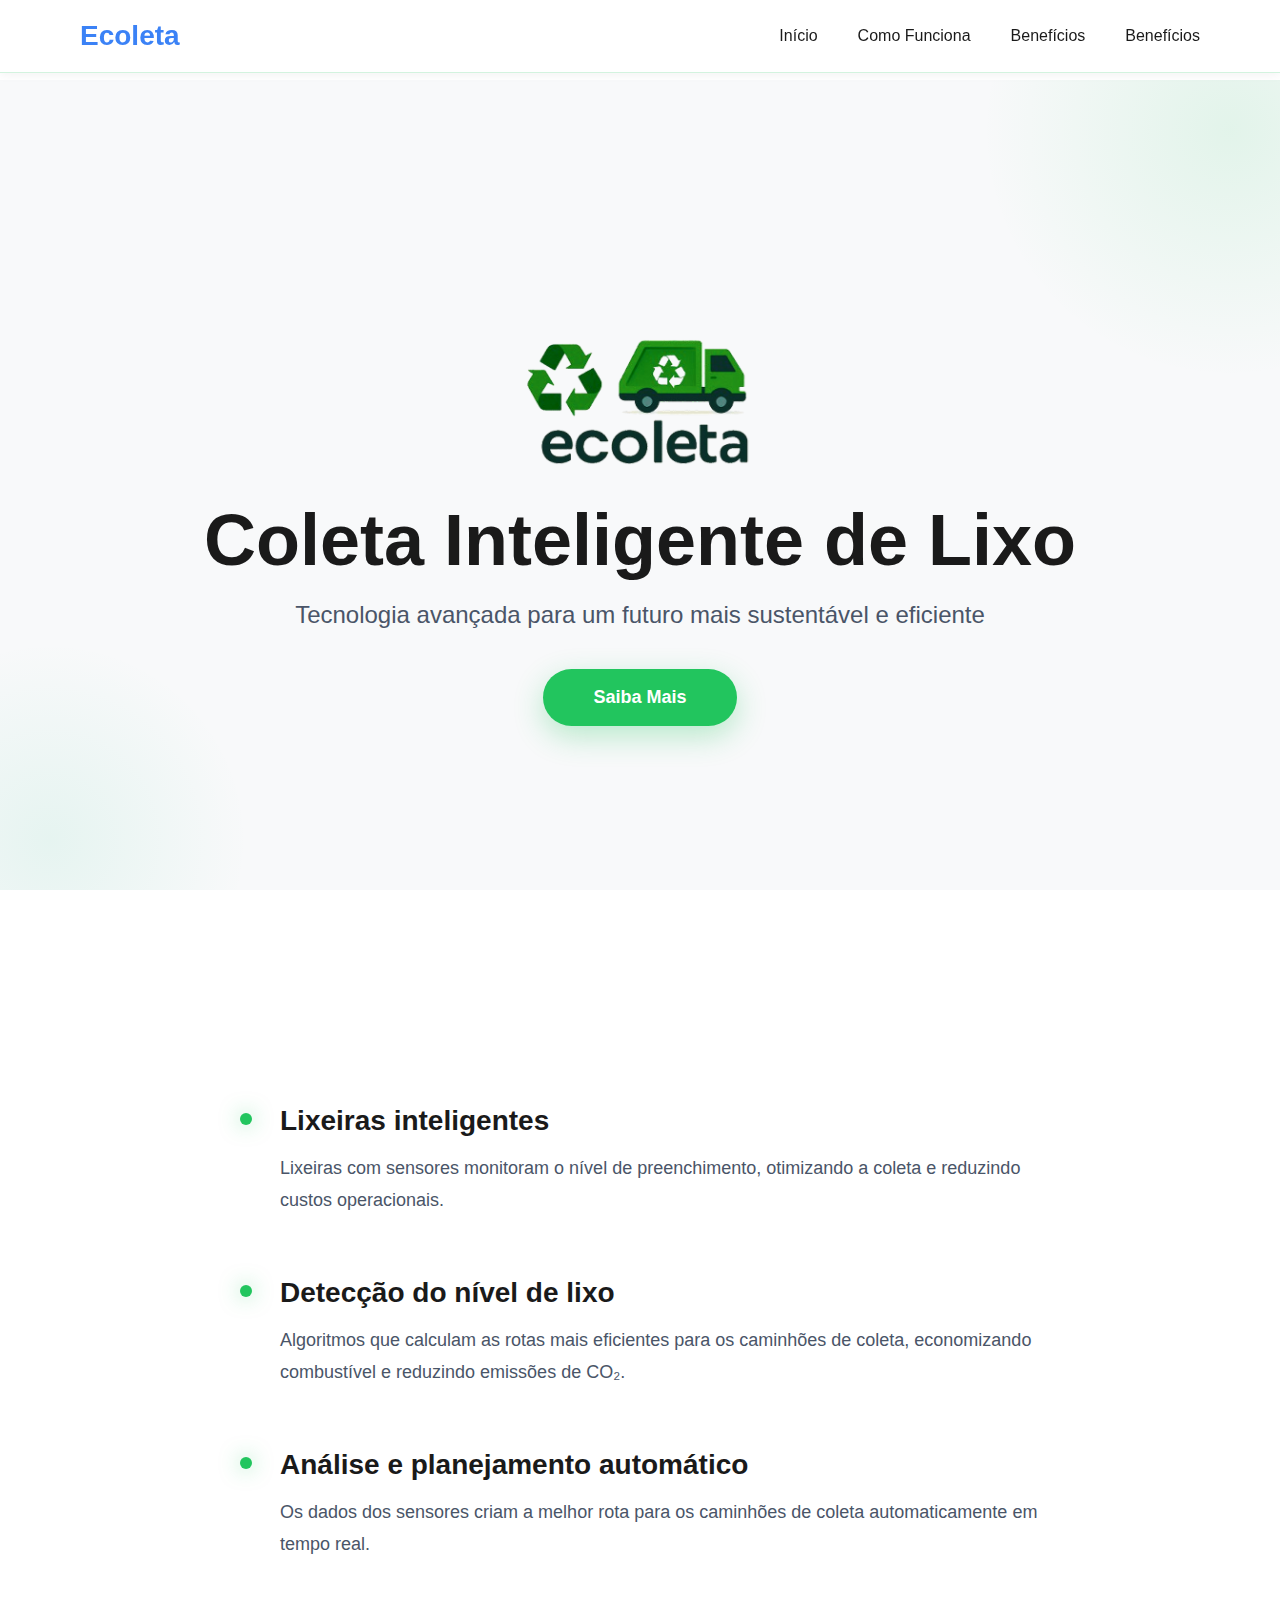
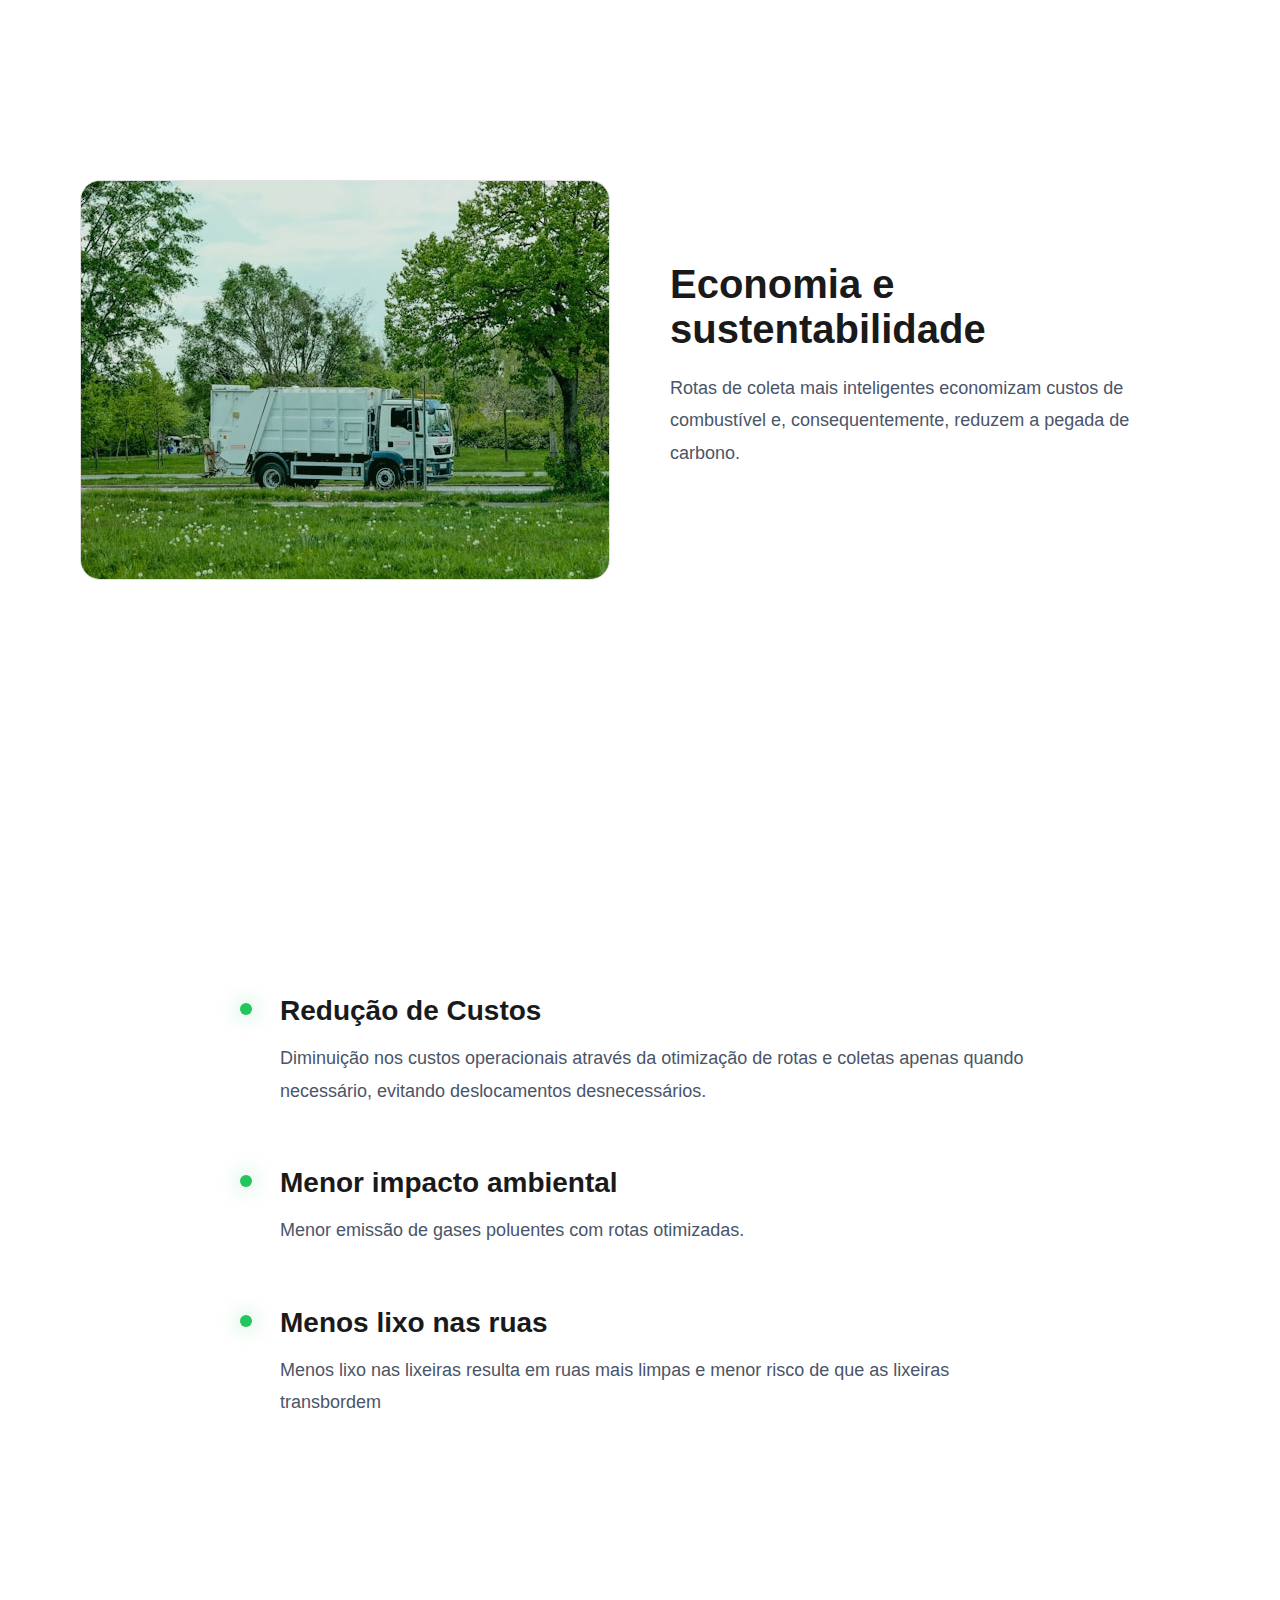
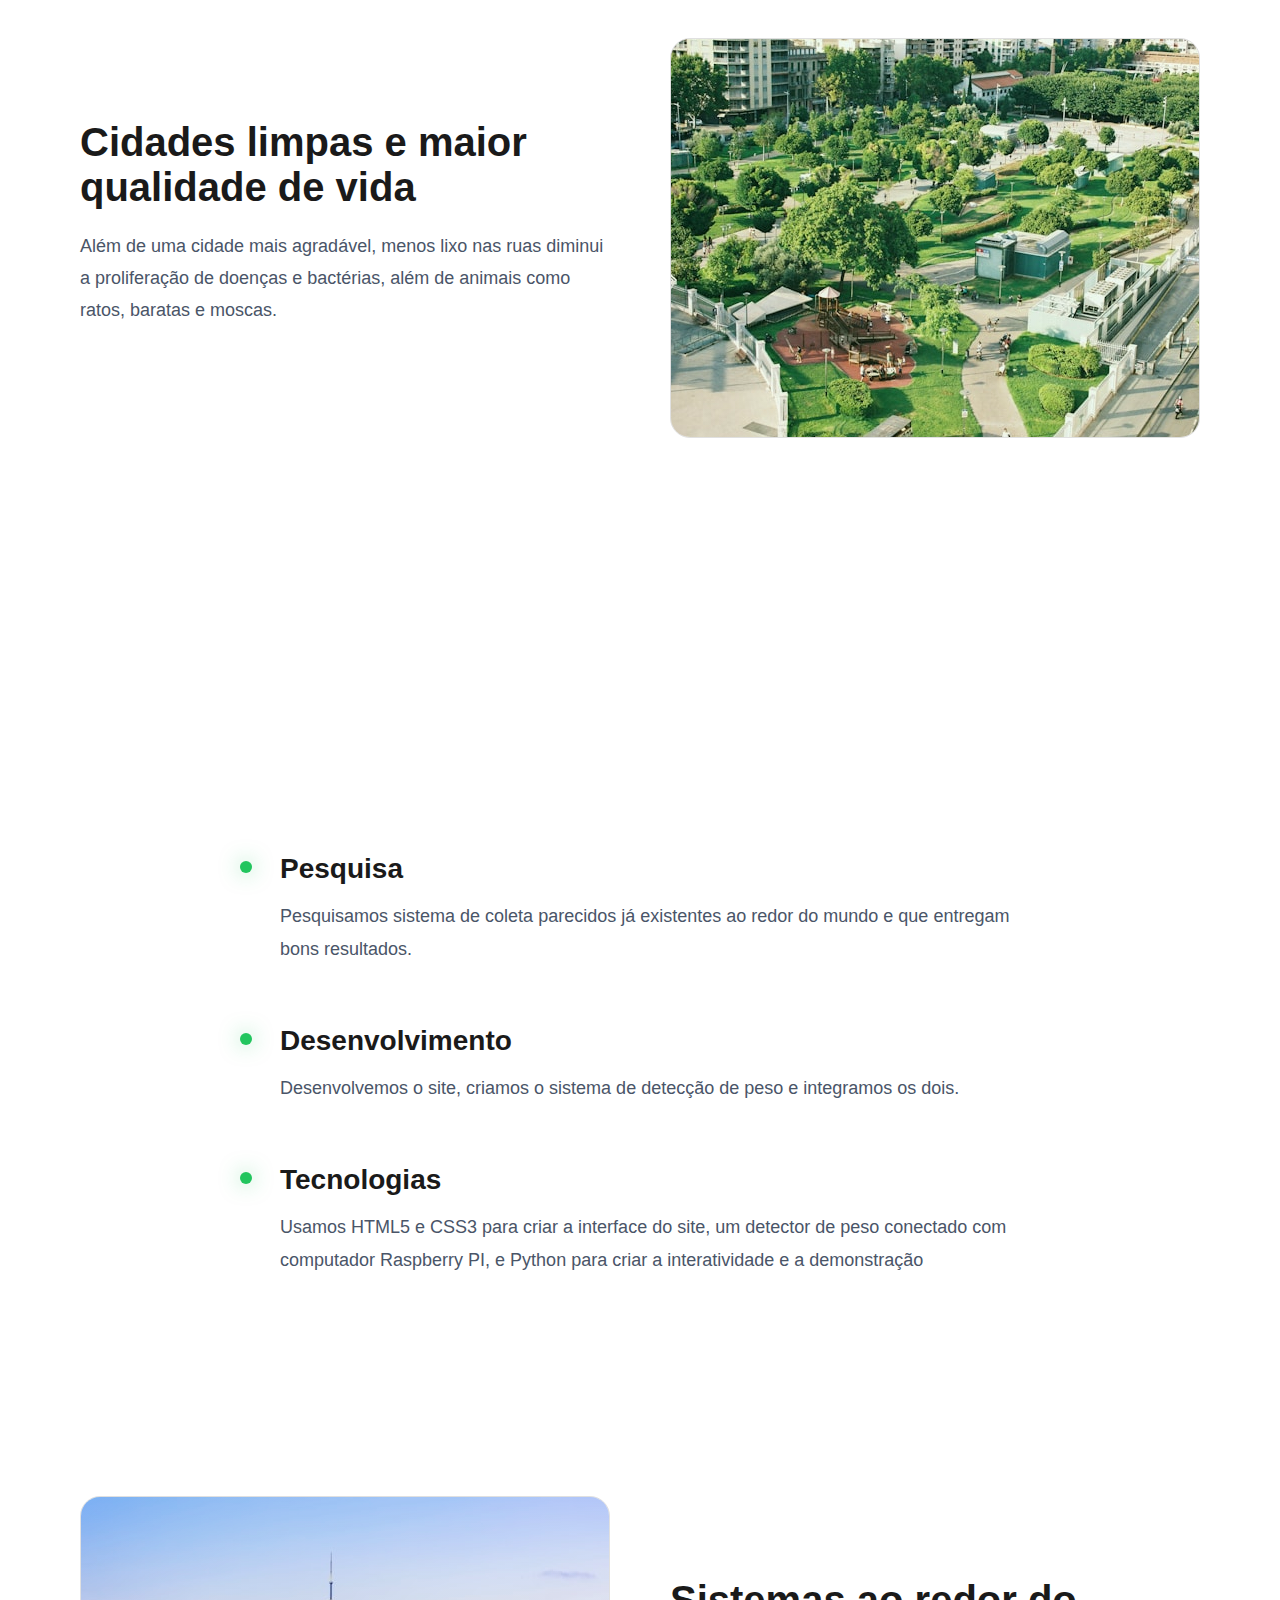
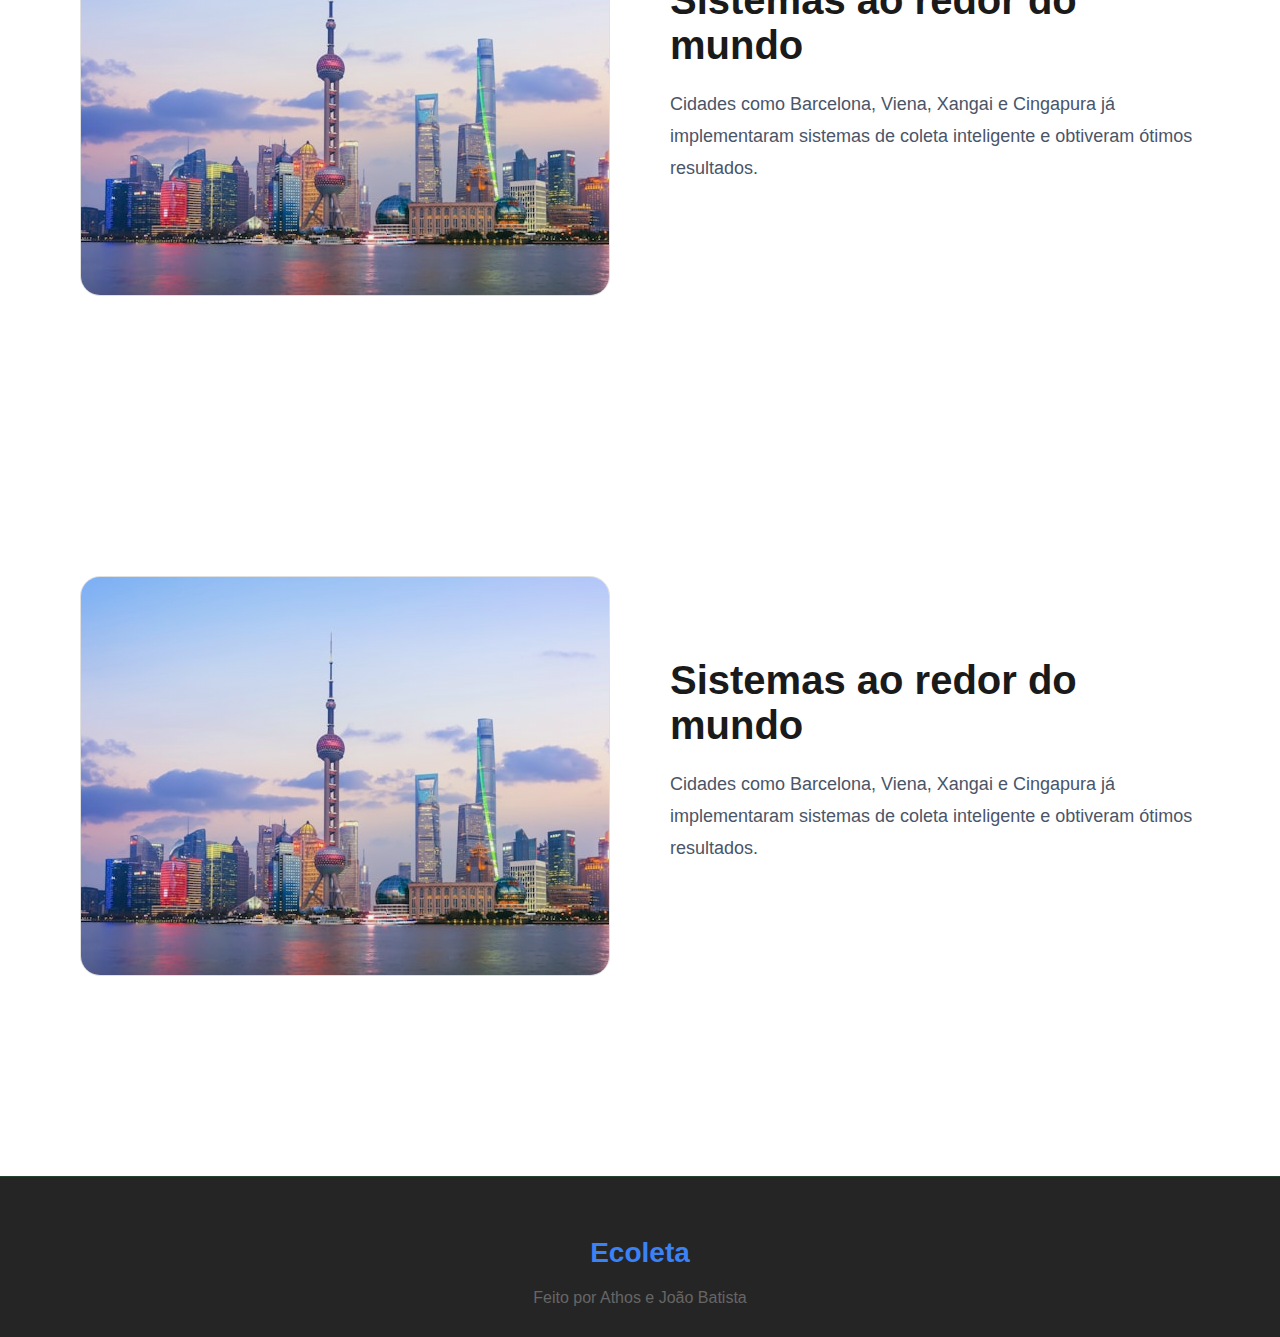
<file: v2/index.html>
<!DOCTYPE html>
<html lang="pt-BR">
<head>
    <meta charset="UTF-8">
    <meta name="viewport" content="width=device-width, initial-scale=1.0">
    <title>Coleta Inteligente de Lixo</title>
    <link rel="stylesheet" href="style.css">
</head>
<body>
    <!-- Header -->
    <header>
        <nav>
            <div class="logo">Ecoleta</div>
            <ul class="nav-links">
                <li><a href="#home">Início</a></li>
                <li><a href="#como-funciona">Como Funciona</a></li>
                <li><a href="#beneficios">Benefícios</a></li>
                <li><a href="#projeto">Benefícios</a></li>
            </ul>
        </nav>
    </header>

    <!-- Hero Section -->
    <section class="hero" id="home">
        <div class="hero-content">
            <img src="imgs/logo.png" alt="" id="logo">
            <h1>Coleta Inteligente de Lixo</h1>
            <p>Tecnologia avançada para um futuro mais sustentável e eficiente</p>
            <a href="#" class="cta-button">Saiba Mais</a>
        </div>
    </section>

    <!-- Section 1: Como Funciona -->
    <section class="section" id="como-funciona">
        <h2 class="section-title">Como Funciona</h2>
        <div class="text-points">
            <div class="point-item">
                <h3>Lixeiras inteligentes</h3>
                <p>Lixeiras com sensores monitoram o nível de preenchimento, otimizando a coleta e reduzindo custos operacionais.</p>
            </div>
            <div class="point-item">
                <h3>Detecção do nível de lixo</h3>
                <p>Algoritmos que calculam as rotas mais eficientes para os caminhões de coleta, economizando combustível e reduzindo emissões de CO₂.</p>
            </div>
            <div class="point-item">
                <h3>Análise e planejamento automático</h3>
                <p>Os dados dos sensores criam a melhor rota para os caminhões de coleta automaticamente em tempo real.</p>
            </div>
        </div>
    </section>

    <!-- Section 2: Image + Text -->
    <section class="section">
        <div class="image-section">
            <div class="image-placeholder"><img src="imgs/egor-komarov-ACOtEB5ssOk-unsplash.jpg" alt=""></div>
            <div class="image-content">
                <h2>Economia e sustentabilidade</h2>
                <p>Rotas de coleta mais inteligentes economizam custos de combustível e, consequentemente, reduzem a pegada de carbono.</p>
            </div>
        </div>
    </section>

    <!-- Section 3: Benefícios -->
    <section class="section" id="beneficios">
        <h2 class="section-title">Benefícios</h2>
        <div class="text-points">
            <div class="point-item">
                <h3>Redução de Custos</h3>
                <p>Diminuição nos custos operacionais através da otimização de rotas e coletas apenas quando necessário, evitando deslocamentos desnecessários.</p>
            </div>
            <div class="point-item">
                <h3>Menor impacto ambiental</h3>
                <p>Menor emissão de gases poluentes com rotas otimizadas.</p>
            </div>
            <div class="point-item">
                <h3>Menos lixo nas ruas</h3>
                <p>Menos lixo nas lixeiras resulta em ruas mais limpas e menor risco de que as lixeiras transbordem</p>
            </div>
        </div>
    </section>

    <!-- Section 4: Text + Image (Reversed) -->
    <section class="section">
        <div class="image-section reverse">
            <div class="image-placeholder"><img src="imgs/nerea-marti-sesarino-_NpSkRaTy0A-unsplash.jpg" alt=""></div>
            <div class="image-content">
                <h2>Cidades limpas e maior qualidade de vida</h2>
                <p>Além de uma cidade mais agradável, menos lixo nas ruas diminui a proliferação de doenças e bactérias, além de animais como ratos, baratas e moscas.</p>
            </div>
        </div>
    </section>

    <!-- Section 5: Projeto -->
    <section class="section" id="projeto">
        <h2 class="section-title">Projeto</h2>
        <div class="text-points">
            <div class="point-item">
                <h3>Pesquisa</h3>
                <p>Pesquisamos sistema de coleta parecidos já existentes ao redor do mundo e que entregam bons resultados.</p>
            </div>
            <div class="point-item">
                <h3>Desenvolvimento</h3>
                <p>Desenvolvemos o site, criamos o sistema de detecção de peso e integramos os dois.</p>
            </div>
            <div class="point-item">
                <h3>Tecnologias</h3>
                <p>Usamos HTML5 e CSS3 para criar a interface do site, um detector de peso conectado com computador Raspberry PI, e Python para criar a interatividade e a demonstração</p>
            </div>
        </div>
    </section>

    <!-- Section 6: Image + Text -->
    <section class="section">
        <div class="image-section">
            <div class="image-placeholder"><img src="imgs/edward-he-uKyzXEc2k_s-unsplash.jpg" alt=""></div>
            <div class="image-content">
                <h2>Sistemas ao redor do mundo</h2>
                <p>Cidades como Barcelona, Viena, Xangai e Cingapura já implementaram sistemas de coleta inteligente e obtiveram ótimos resultados.</p>
            </div>
        </div>
    </section>

    <section class="section">
        <div class="image-section">
            <div class="image-placeholder"><img src="imgs/edward-he-uKyzXEc2k_s-unsplash.jpg" alt=""></div>
            <div class="image-content">
                <h2>Sistemas ao redor do mundo</h2>
                <p>Cidades como Barcelona, Viena, Xangai e Cingapura já implementaram sistemas de coleta inteligente e obtiveram ótimos resultados.</p>
            </div>
        </div>
    </section>

    <!-- Footer -->
    <footer>
        <div class="logo">Ecoleta</div>
        <p>Feito por Athos e João Batista</p>
    </footer>
</body>
</html>
</file>
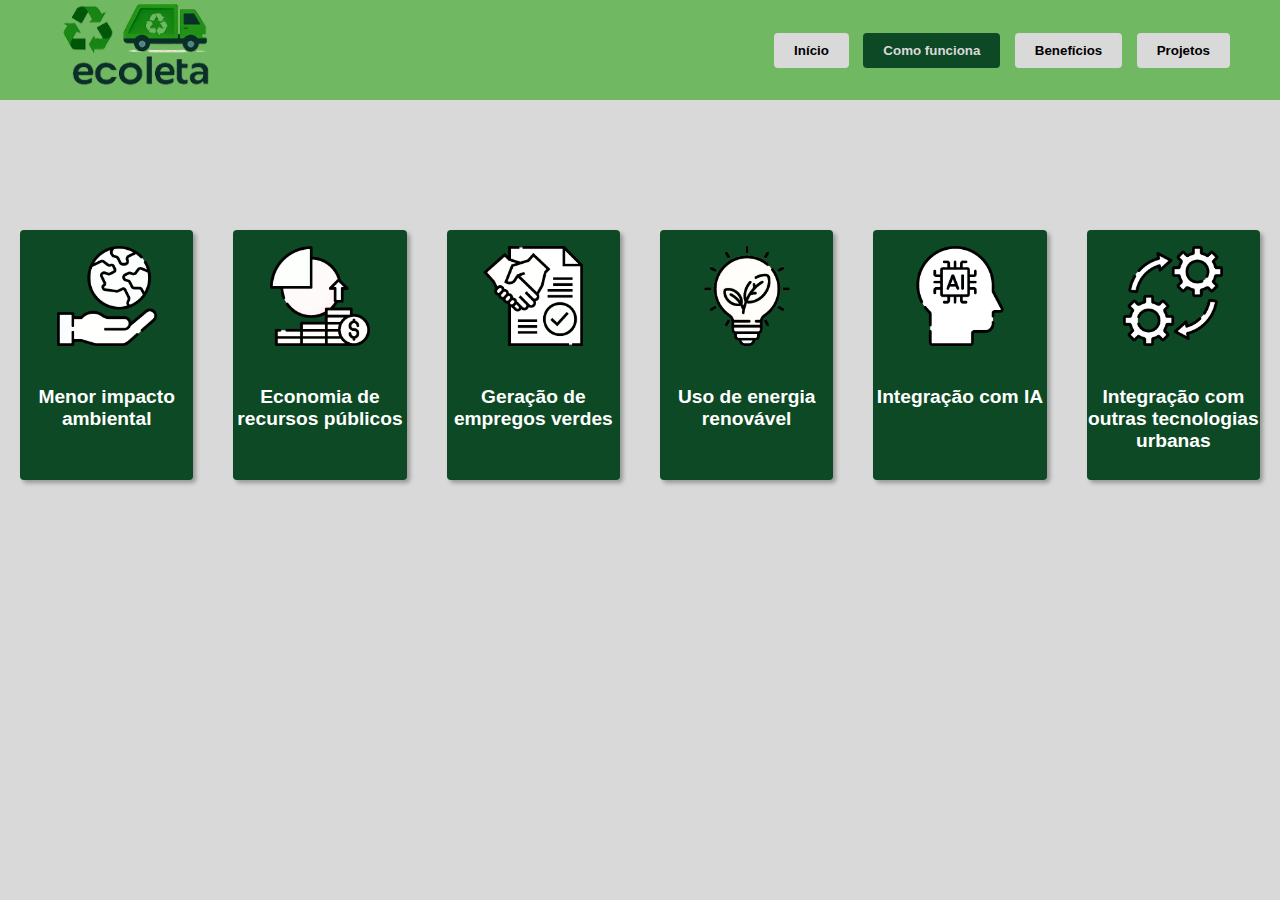
<file: beneficios/beneficios.html>
<!DOCTYPE html>
<html lang="pt-br">
<head>
    <meta charset="UTF-8">
    <meta name="viewport" content="width=device-width, initial-scale=1.0">
    <title>Document</title>
    <link rel="stylesheet" href="beneficios.css">
</head>
<body>
    <header>
        <div id="icone">
            <img src="imgs/logo.png" alt="">
        </div>
        <div id="botoes">
            <button class="button">
                Início
            </button>
            <button class="button" id="inicio-btn">
                Como funciona
            </button>
            <button class="button">
                Benefícios
            </button>
            <button class="button">
                Projetos
            </button>
        </div>
    </header>
    <main>
        <div class="card">
            <img src="imgs/protecao-ambiental 1.png" alt="">
            <h2>Menor impacto ambiental</h2>
        </div>
        <div class="card">
            <img src="imgs/economia (1) 1.png" alt="">
            <h2>Economia de recursos públicos</h2>
        </div>
        <div class="card">
            <img src="imgs/emprego 1.png" alt="">
            <h2>Geração de empregos verdes</h2>
        </div>
        <div class="card">
            <img src="imgs/energia-renovavel 1.png" alt="">
            <h2>Uso de energia renovável</h2>
        </div>
        <div class="card">
            <img src="imgs/inteligencia-artificial 1.png" alt="">
            <h2>Integração com IA</h2>
        </div>
        <div class="card">
            <img src="imgs/integracao 1.png" alt="">
            <h2>Integração com outras tecnologias urbanas</h2>
        </div>
    </main>
</body>
</html>
</file>
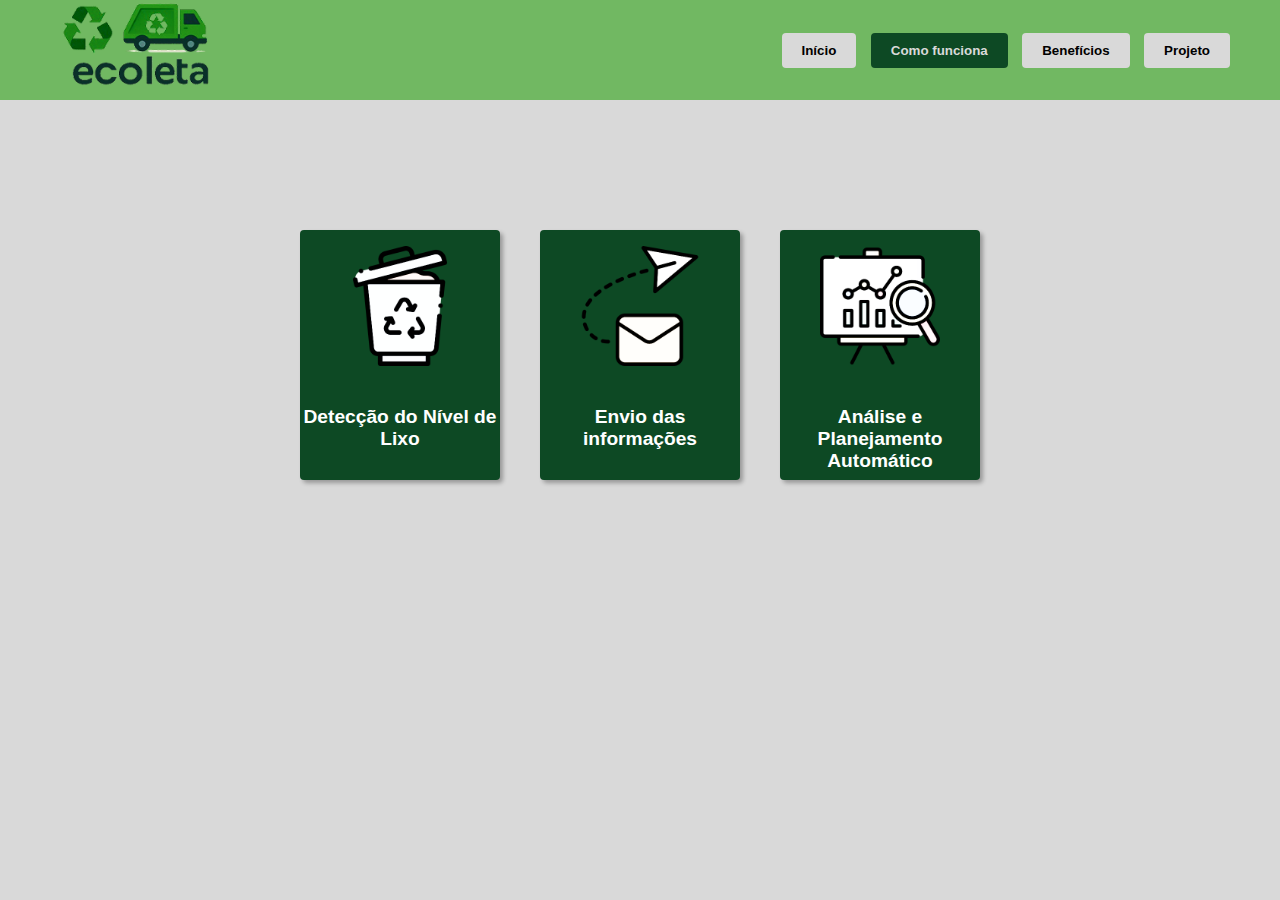
<file: funciona/funciona.html>
<!DOCTYPE html>
<html lang="pt-br">
<head>
    <meta charset="UTF-8">
    <meta name="viewport" content="width=device-width, initial-scale=1.0">
    <title>Document</title>
    <link rel="stylesheet" href="funciona.css">
</head>
<body>
    <header>
        <div id="icone">
            <img src="imgs/logo.png" alt="">
        </div>
        <div id="botoes">
            <button class="button">
                <a href="../home/home.html">Início</a>
            </button>
            <button class="button" id="inicio-btn">
                Como funciona
            </button>
            <button class="button">
                <a href="../beneficios/beneficios.html">Benefícios</a>
            </button>
            <button class="button">
                Projeto
            </button>
        </div>
    </header>
    <main>
        <div class="card">
            <img src="imgs/image 2.png" alt="">
            <h2>Detecção do Nível de Lixo</h2>
        </div>
        <div class="card">
            <img src="imgs/image 4.png" alt="">
            <h2>Envio das informações</h2>
        </div>
        <div class="card">
            <img src="imgs/image 5.png" alt="">
            <h2> Análise e Planejamento Automático</h2>
        </div>
    </main>
</body>
</html>
</file>
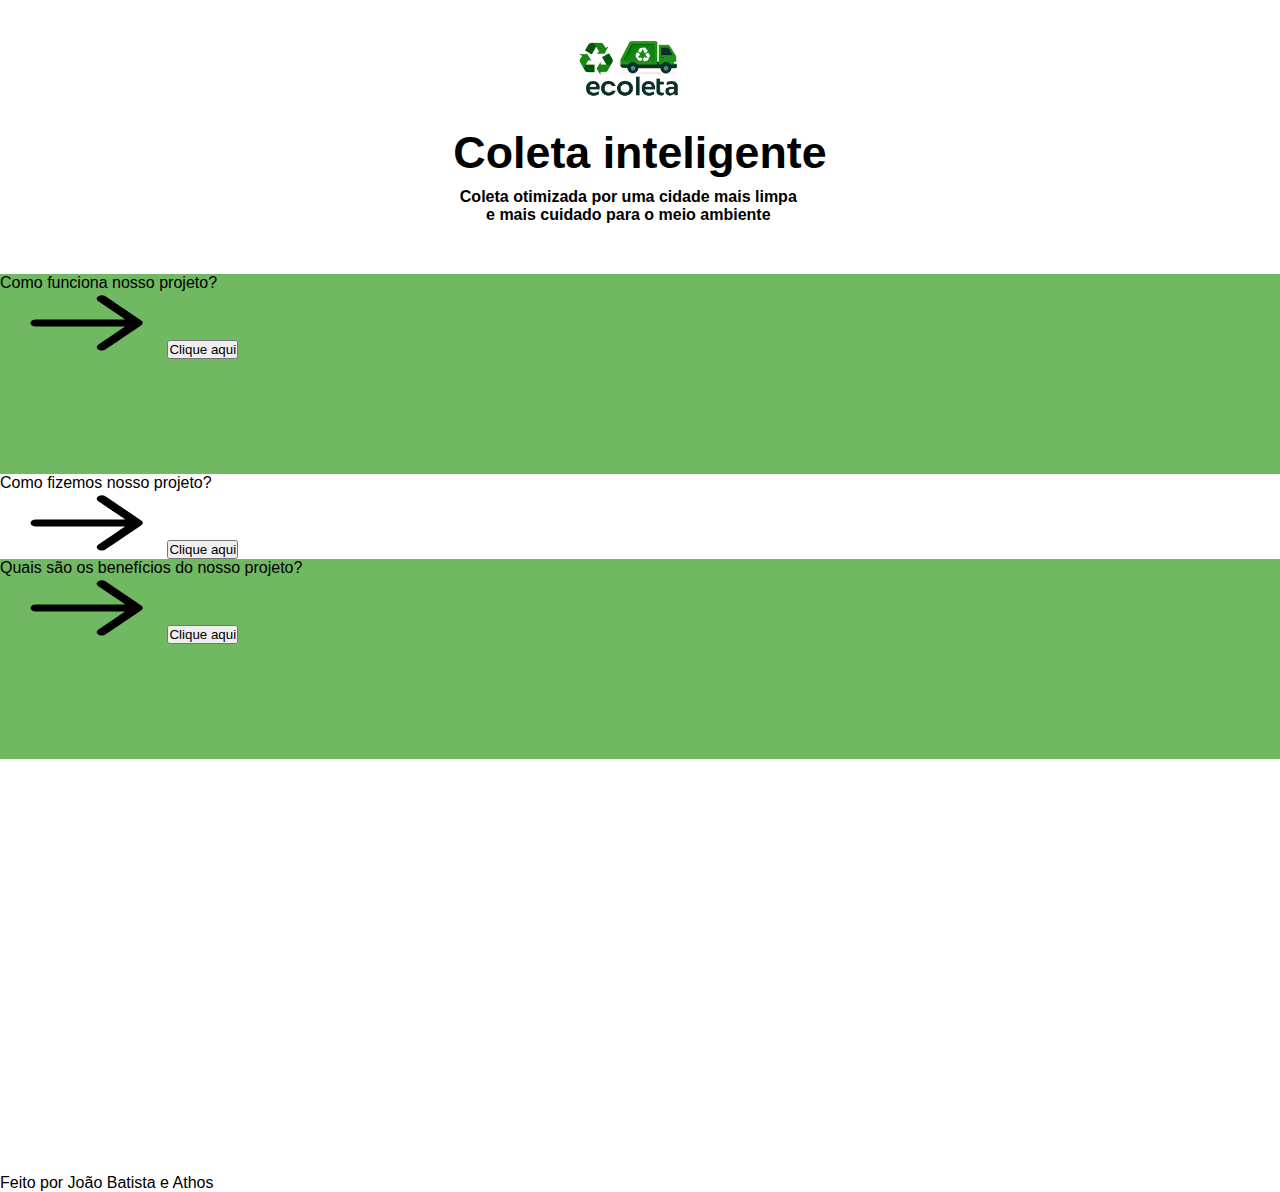
<file: home/home.html>
<!DOCTYPE html>
<html lang="en">
<head>
    <meta charset="UTF-8">
    <meta name="viewport" content="width=device-width, initial-scale=1.0">
    <title>Document</title>
    <link rel="stylesheet" href="home.css">
</head>
<body>
    <header>
        <img src="imgs/logo.png" alt="">
        <h1>Coleta inteligente</h1>
        <h4>Coleta otimizada por uma cidade mais limpa e mais cuidado para o meio ambiente</h4>
    </header>
    <main>
        <div id="noimg">
            <p>Como funciona nosso projeto?</p>
            <img src="imgs/formkit_arrowright.png" alt="">
            <button class="wbutton">Clique aqui</button>
        </div>
        <!-- parallax section: background image set inline so CSS can use background-attachment -->
        <div class="parallax" style="background-image: url('imgs/boris-misevic-7M2Ljcw6PHI-unsplash.jpg');"></div>
        <div id="wnoimg">
            <p>Como fizemos nosso projeto?</p>
            <img src="imgs/formkit_arrowright.png" alt="">
            <button class="gbutton">Clique aqui</button>
        </div>
        <div class="parallax" style="background-image: url('imgs/mitchell-luo-UBU_pM78yxQ-unsplash.jpg');"></div>
        <div id="noimg">
            <p>Quais são os benefícios do nosso projeto?</p>
            <img src="imgs/formkit_arrowright.png" alt="">
            <button class="wbutton">Clique aqui</button>
        </div>
    </main>
    <footer>
        <p>Feito por João Batista e Athos</p>
    </footer>
</body>
</html>
</file>
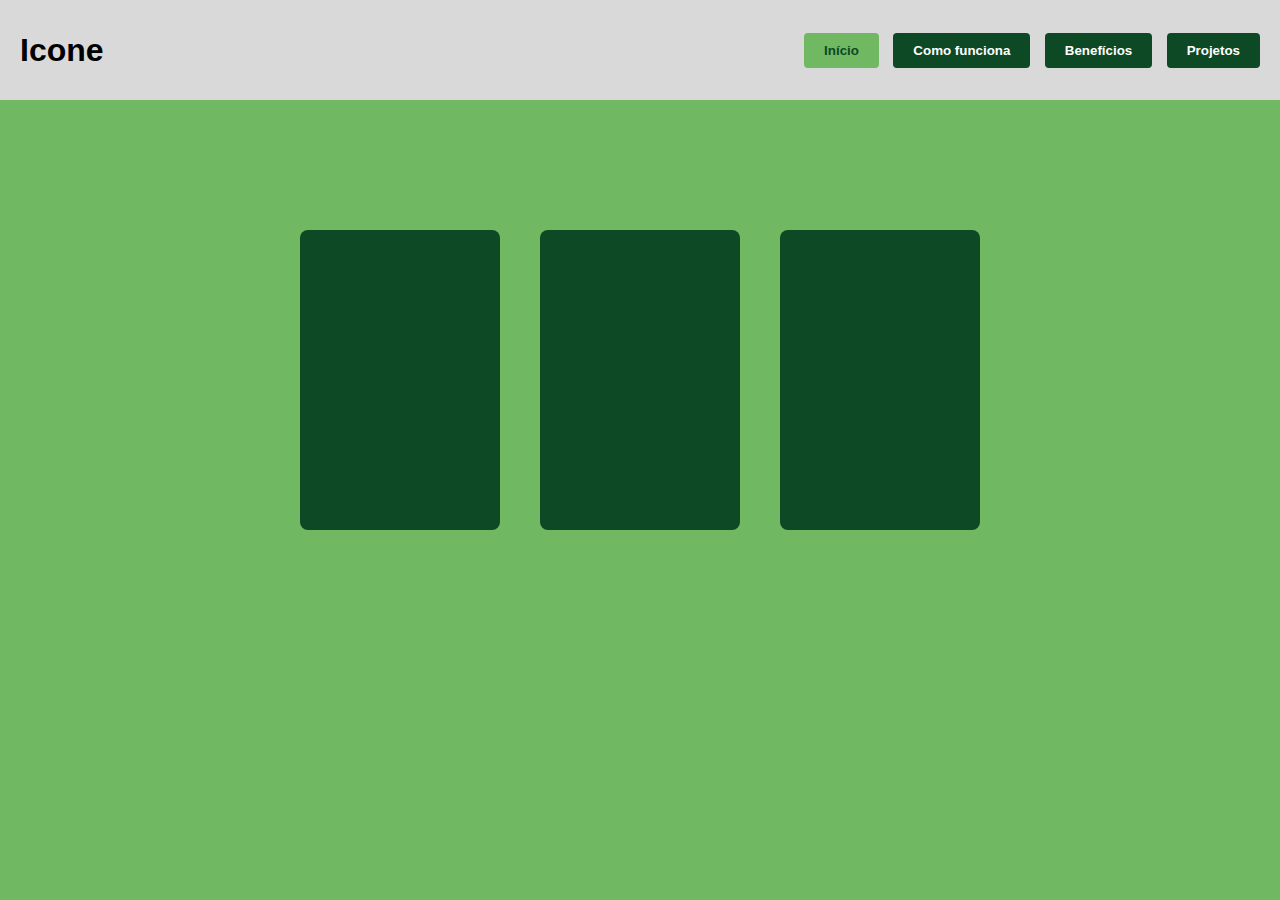
<file: inicio/inicio.html>
<!DOCTYPE html>
<html lang="pt-br">
<head>
    <meta charset="UTF-8">
    <meta name="viewport" content="width=device-width, initial-scale=1.0">
    <title>Document</title>
    <link rel="stylesheet" href="inicio.css">
</head>
<body>
    <header>
        <div id="icone">
            <h1>Icone</h1>
        </div>
        <div id="botoes">
            <button id="inicio-btn" class="button">
                Início
            </button>
            <button class="button">
                Como funciona
            </button>
            <button class="button">
                Benefícios
            </button>
            <button class="button">
                Projetos
            </button>
        </div>
    </header>
    <main>
        <div class="card"></div>
        <div class="card"></div>
        <div class="card"></div>
    </main>
</body>
</html>
</file>
<file: v2/style.css>
* {
            margin: 0;
            padding: 0;
            box-sizing: border-box;
        }

        body {
            font-family: 'Segoe UI', Tahoma, Geneva, Verdana, sans-serif;
            background: #ffffff;
            color: #1a1a1a;
            overflow-x: hidden;
        }

        /* Header */
        header {
            background: rgba(255, 255, 255, 0.95);
            padding: 20px 0;
            position: fixed;
            width: 100%;
            top: 0;
            z-index: 1000;
            backdrop-filter: blur(10px);
            border-bottom: 1px solid rgba(34, 197, 94, 0.2);
            box-shadow: 0 2px 10px rgba(0, 0, 0, 0.05);
        }

        nav {
            max-width: 1200px;
            margin: 0 auto;
            display: flex;
            justify-content: space-between;
            align-items: center;
            padding: 0 40px;
        }

        .logo {
            font-size: 28px;
            font-weight: bold;
            color: #3b82f6;
        }

        .nav-links {
            display: flex;
            gap: 40px;
            list-style: none;
        }

        .nav-links a {
            color: #1a1a1a;
            text-decoration: none;
            font-weight: 500;
            transition: all 0.3s;
            position: relative;
        }

        .nav-links a:hover {
            color: #3b82f6;
        }

        .nav-links a::after {
            content: '';
            position: absolute;
            bottom: -5px;
            left: 0;
            width: 0;
            height: 2px;
            background: #3b82f6;
            transition: width 0.3s;
        }

        .nav-links a:hover::after {
            width: 100%;
        }

        /* Hero Section */
        .hero {
            margin-top: 80px;
            min-height: 90vh;
            display: flex;
            align-items: center;
            justify-content: center;
            background: #f8f9fa;
            position: relative;
            overflow: hidden;
        }

        .hero::before {
            content: '';
            position: absolute;
            width: 500px;
            height: 500px;
            background: radial-gradient(circle, rgba(34, 197, 94, 0.1) 0%, transparent 70%);
            border-radius: 50%;
            top: -200px;
            right: -200px;
            animation: float 6s ease-in-out infinite;
        }

        .hero::after {
            content: '';
            position: absolute;
            width: 400px;
            height: 400px;
            background: radial-gradient(circle, rgba(16, 185, 129, 0.08) 0%, transparent 70%);
            border-radius: 50%;
            bottom: -150px;
            left: -150px;
            animation: float 8s ease-in-out infinite;
        }

        @keyframes float {
            0%, 100% { transform: translateY(0) scale(1); }
            50% { transform: translateY(-20px) scale(1.05); }
        }

        .hero-content {
            max-width: 1200px;
            padding: 0 40px;
            text-align: center;
            z-index: 1;
        }

        .hero h1 {
            font-size: 72px;
            font-weight: 800;
            margin-bottom: 20px;
            color: #1a1a1a;
            animation: slideDown 1s ease-out;
        }

        @keyframes slideDown {
            from {
                opacity: 0;
                transform: translateY(-50px);
            }
            to {
                opacity: 1;
                transform: translateY(0);
            }
        }

        .hero p {
            font-size: 24px;
            color: #4a5568;
            margin-bottom: 40px;
            animation: slideUp 1s ease-out;
        }

        @keyframes slideUp {
            from {
                opacity: 0;
                transform: translateY(50px);
            }
            to {
                opacity: 1;
                transform: translateY(0);
            }
        }

        .cta-button {
            display: inline-block;
            padding: 18px 50px;
            background: #22c55e;
            color: #fff;
            text-decoration: none;
            border-radius: 50px;
            font-weight: 600;
            font-size: 18px;
            transition: all 0.3s;
            box-shadow: 0 10px 30px rgba(34, 197, 94, 0.3);
        }

        .cta-button:hover {
            transform: translateY(-3px);
            box-shadow: 0 15px 40px rgba(34, 197, 94, 0.5);
        }

        /* Sections */
        .section {
            padding: 80px 40px;
            max-width: 1200px;
            margin: 0 auto;
        }

        .section-title {
            font-size: 48px;
            font-weight: 700;
            text-align: center;
            margin-bottom: 80px;
            color: #fff;
        }

        /* Text Points Section */
        .text-points {
            max-width: 800px;
            margin: 0 auto;
        }

        .point-item {
            margin-bottom: 60px;
            padding-left: 40px;
            position: relative;
        }

        .point-item::before {
            content: '';
            position: absolute;
            left: 0;
            top: 8px;
            width: 12px;
            height: 12px;
            background: #22c55e;
            border-radius: 50%;
            box-shadow: 0 0 20px rgba(34, 197, 94, 0.5);
        }

        .point-item h3 {
            font-size: 28px;
            margin-bottom: 15px;
            color: #1a1a1a;
        }

        .point-item p {
            font-size: 18px;
            color: #4a5568;
            line-height: 1.8;
        }

        /* Image Sections */
        .image-section {
            display: grid;
            grid-template-columns: 1fr 1fr;
            gap: 60px;
            align-items: center;
            margin-bottom: 120px;
        }

        .image-section.reverse {
            direction: rtl;
        }

        .image-section.reverse > * {
            direction: ltr;
        }

        .image-placeholder {
            width: 100%;
            height: 400px;
            background: #f0f0f0;
            border-radius: 20px;
            display: flex;
            align-items: center;
            justify-content: center;
            border: 1px solid #e0e0e0;
            position: relative;
            overflow: hidden;
        }

        .image-placeholder::before {
            content: '♻️';
            font-size: 64px;
            opacity: 0.3;
        }

        #logo {
            width: 300px;
            height: 300px;
            object-fit: cover;
            margin-bottom: -50px;
        }

        .image-placeholder::after {
            content: '';
            position: absolute;
            top: -50%;
            left: -50%;
            width: 200%;
            height: 200%;
            background: linear-gradient(45deg, transparent, rgba(34, 197, 94, 0.08), transparent);
            animation: shimmer 3s infinite;
        }

        @keyframes shimmer {
            0% { transform: translateX(-100%) translateY(-100%) rotate(45deg); }
            100% { transform: translateX(100%) translateY(100%) rotate(45deg); }
        }

        .image-content h2 {
            font-size: 40px;
            margin-bottom: 20px;
            color: #1a1a1a;
        }

        .image-content p {
            font-size: 18px;
            color: #4a5568;
            line-height: 1.8;
            margin-bottom: 30px;
        }

        .learn-more {
            color: #3b82f6;
            text-decoration: none;
            font-weight: 600;
            font-size: 18px;
            display: inline-flex;
            align-items: center;
            gap: 10px;
            transition: gap 0.3s;
        }

        .learn-more:hover {
            gap: 15px;
        }

        /* Footer */
        footer {
            background: #252525;
            padding: 60px 40px 30px;
            border-top: 1px solid rgba(34, 197, 94, 0.2);
            text-align: center;
        }

        footer p {
            color: #666;
            margin-top: 20px;
        }

        @media (max-width: 768px) {
            .hero h1 {
                font-size: 48px;
            }

            .hero p {
                font-size: 18px;
            }

            .image-section {
                grid-template-columns: 1fr;
            }

            .nav-links {
                display: none;
            }

            .section-title {
                font-size: 36px;
            }

            .point-item h3 {
                font-size: 24px;
            }
        }
</file>
<file: beneficios/beneficios.css>
* {
    margin: 0;
    padding: 0;
    box-sizing: border-box;
}

body {
    font-family: Arial, Helvetica, sans-serif;
    background-color: #D9D9D9;
    height: 100vh;
    width: 100vw;
}

header {
    background-color: #71B862;
    padding: 20px;
    height: 100px;
    display: flex;
    justify-content: space-between;
    align-items: center;
}

#botoes {
    margin-right: 30px;
}

.button {
    background-color: #D9D9D9;
    color: black;
    border: none;
    border-radius: 4px;
    padding: 10px 20px;
    margin-left: 10px;
    font-weight: bold;
}

#inicio-btn {
    background-color: #0D4924;
    color: #D9D9D9;
}

.button:hover {
    opacity: 0.8;
    cursor: pointer;
}

main {
    display: flex;
    justify-content: center;
    align-items: center;
}

.card {
    background-color: #0D4924;
    border-radius: 4px;
    color: white;
    width: 200px;
    height: 250px;
    margin: 20px;
    margin-top: 130px;
    box-shadow: 3px 3px 4px rgba(0, 0, 0, 0.3);
}

.card h2 {
    text-align: center;
    margin-top: 10px;
    font-size: 1.2em;
}

.card p {
    text-align: center;
    margin-top: 0px;
    font-size: .85em;
    line-height: 1.2;
}

.card img {
    display: block;
    margin: 16px auto 40px auto;
    width: auto;
    max-width: 100px;
    height: auto;
    max-height: 120px;
    object-fit: contain;
}

header img {
    height: 180px;
    width: auto;
    margin-right: 30px;
}

a {
    text-decoration: none;
    color: inherit;
}
</file>
<file: funciona/funciona.css>
* {
    margin: 0;
    padding: 0;
    box-sizing: border-box;
}

body {
    font-family: Arial, Helvetica, sans-serif;
    background-color:  #D9D9D9;
    height: 100vh;
    width: 100vw;
}

header {
    background-color: #71B862;
    padding: 20px;
    height: 100px;
    display: flex;
    justify-content: space-between;
    align-items: center;
}

#botoes {
    margin-right: 30px;
}

.button {
    background-color: #D9D9D9;
    color: black;
    border: none;
    border-radius: 4px;
    padding: 10px 20px;
    margin-left: 10px;
    font-weight: bold;
}

#inicio-btn {
    background-color: #0D4924;
    color: #D9D9D9;
}

.button:hover {
    opacity: 0.8;
    cursor: pointer;
}

main {
    display: flex;
    justify-content: center;
    align-items: center;
}

.card {
    background-color: #0D4924;
    border-radius: 4px;
    color: white;
    width: 200px;
    height: 250px;
    margin: 20px;
    margin-top: 130px;
    box-shadow: 3px 3px 4px rgba(0, 0, 0, 0.3);
}

.card h2 {
    text-align: center;
    margin-top: 10px;
    font-size: 1.2em;
}

.card p {
    text-align: center;
    margin-top: 0px;
    font-size: .85em;
    line-height: 1.2;
}

.card img {
    display: block;
    margin: 16px auto 40px auto;
    width: auto;
    max-width: 120px;
    height: auto;
    max-height: 120px;
    object-fit: contain;
}

header img {
    height: 180px;
    width: auto;
    margin-right: 30px;
}

a {
    text-decoration: none;
    color: inherit;
}
</file>
<file: home/home.css>
* {
    margin: 0;
    padding: 0;
    box-sizing: border-box;
}

body {
    font-family:'Trebuchet MS', 'Lucida Sans Unicode', 'Lucida Grande', 'Lucida Sans', Arial, sans-serif;
    height: 100vh;
    width: 100vw;

}

header {
    display: grid;
    grid-column: 1fr;
    justify-content: center;
    align-content: center;
    text-align: center;
    background-color: white;

}

header h1 {
    font-size: 2.8em;
    font-weight: bold;
    margin-top: -15px;
}

header h4 {
    margin-top: 10px;
    width: 350px;
    margin-top: 10px;
}

header img {
    display: flex;
    align-self: center;
    justify-self: center;
    width: 180px;
    height: auto;
    margin: 10px;
    text-align: center;
}

main {
    height: 100%;
    margin-top: 50px;
}

#img {
    height: 100px;
    width: 100%;
    background-color: white;
}

#noimg {
    height: 200px;
    width: 100%;
    background-color: #71B862;
}
</file>
<file: inicio/inicio.css>
* {
    margin: 0;
    padding: 0;
    box-sizing: border-box;
}

body {
    font-family: Arial, Helvetica, sans-serif;
    background-color: #71B862;
    height: 100vh;
    width: 100vw;
}

header {
    background-color: #D9D9D9;
    padding: 20px;
    height: 100px;
    display: flex;
    justify-content: space-between;
    align-items: center;
}

#botoes {
    margin-left: 30px;
}

.button {
    background-color: #0D4924;
    color: white;
    border: none;
    border-radius: 4px;
    padding: 10px 20px;
    margin-left: 10px;
    font-weight: bold;
}

#inicio-btn {
    background-color: #71B862;
    color: #0D4924;
}

.button:hover {
    opacity: 0.8;
    cursor: pointer;
}

main {
    display: flex;
    justify-content: center;
    align-items: center;
}

.card {
    background-color: #0D4924;
    border-radius: 8px;
    color: white;
    width: 200px;
    height: 300px;
    margin: 20px;
    margin-top: 130px;
}
</file>
